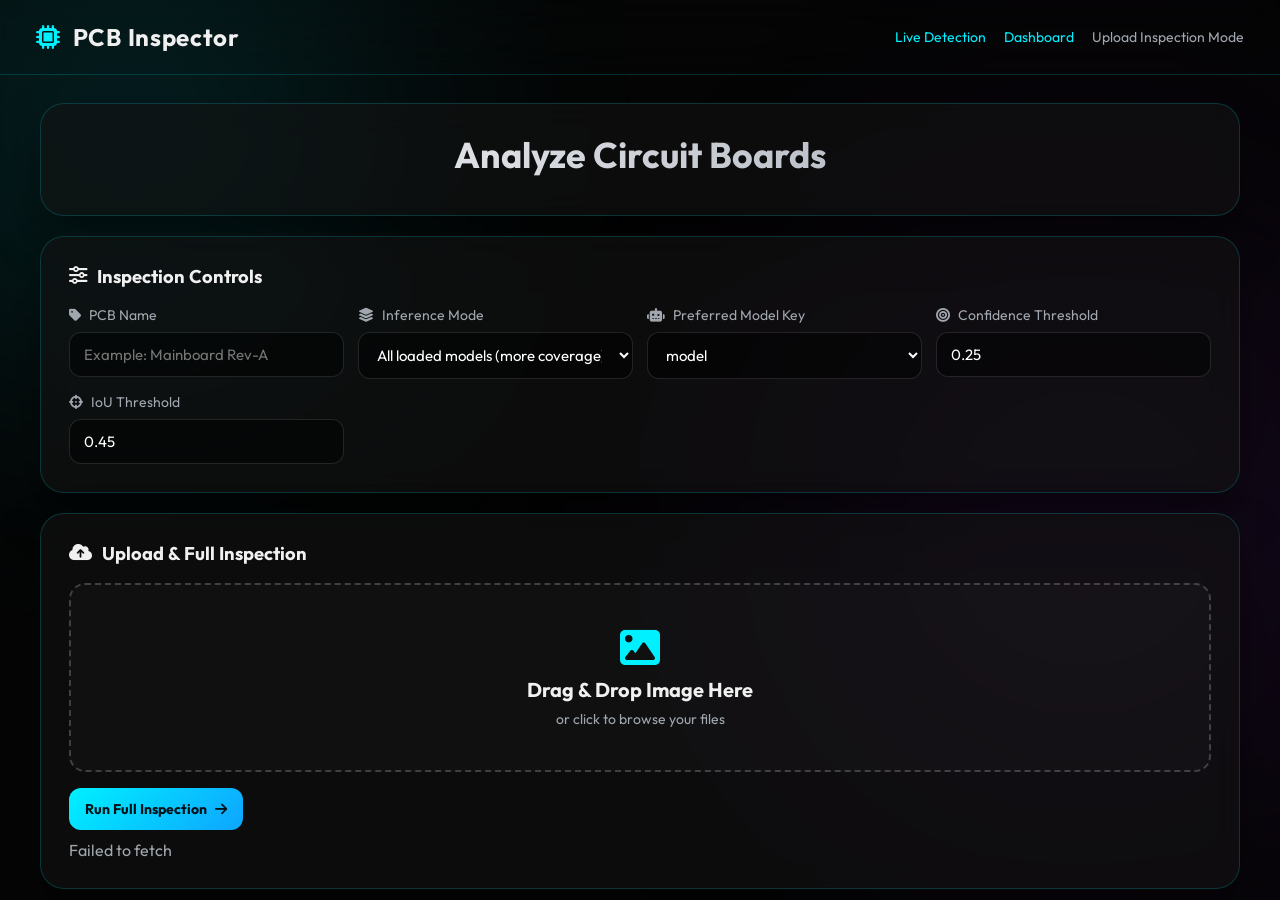
<file: frontend/index.html>
<!doctype html>
<html lang="en">
<head>
  <meta charset="UTF-8" />
  <meta name="viewport" content="width=device-width, initial-scale=1.0" />
  <title>PCB Inspector - Upload Inspection</title>
  <link rel="preconnect" href="https://fonts.googleapis.com">
  <link rel="preconnect" href="https://fonts.gstatic.com" crossorigin>
  <link href="https://fonts.googleapis.com/css2?family=Outfit:wght@300;400;500;600;700;800&display=swap" rel="stylesheet">
  <link href="https://cdnjs.cloudflare.com/ajax/libs/font-awesome/6.4.0/css/all.min.css" rel="stylesheet">
  <link rel="stylesheet" href="./style.css" />
</head>
<body>
  <div class="blob blob-1"></div>
  <div class="blob blob-2"></div>

  <nav class="top-nav">
    <h1><i class="fas fa-microchip"></i> PCB Inspector</h1>
    <div class="nav-links">
      <a href="./live.html">Live Detection</a>
      <a href="./dashboard.html">Dashboard</a>
      <span>Upload Inspection Mode</span>
    </div>
  </nav>

  <main class="container">
    <section class="hero glass-panel">
      <h2>Analyze Circuit Boards</h2>
    </section>

    <section class="glass-panel">
      <h3 class="panel-title"><i class="fas fa-sliders-h"></i> Inspection Controls</h3>
      <div class="form-grid">
        <div class="form-group">
          <label for="pcbName"><i class="fas fa-tag"></i> PCB Name</label>
          <input id="pcbName" type="text" maxlength="120" placeholder="Example: Mainboard Rev-A">
        </div>
        <div class="form-group">
          <label for="modelMode"><i class="fas fa-layer-group"></i> Inference Mode</label>
          <select id="modelMode">
            <option value="all">All loaded models (more coverage)</option>
            <option value="single">Single model (faster)</option>
          </select>
        </div>
        <div class="form-group">
          <label for="modelKey"><i class="fas fa-robot"></i> Preferred Model Key</label>
          <select id="modelKey"><option value="model">model</option></select>
        </div>
        <div class="form-group">
          <label for="confThreshold"><i class="fas fa-bullseye"></i> Confidence Threshold</label>
          <input id="confThreshold" type="number" step="0.01" min="0.01" max="0.99" value="0.25">
        </div>
        <div class="form-group">
          <label for="iouThreshold"><i class="fas fa-crosshairs"></i> IoU Threshold</label>
          <input id="iouThreshold" type="number" step="0.01" min="0.05" max="0.95" value="0.45">
        </div>
      </div>
    </section>

    <section class="glass-panel">
      <h3 class="panel-title"><i class="fas fa-cloud-upload-alt"></i> Upload & Full Inspection</h3>
      <form id="uploadForm">
        <div class="upload-area" id="dropZone">
          <i class="fas fa-image"></i>
          <h4 id="uploadText">Drag & Drop Image Here</h4>
          <p>or click to browse your files</p>
          <input type="file" id="imageInput" name="image" accept="image/*" required />
        </div>
        <button type="submit" class="btn-submit">Run Full Inspection <i class="fas fa-arrow-right"></i></button>
      </form>
      <div id="runStatus" class="muted" style="margin-top:10px;"></div>
    </section>

    <section id="resultPanel" class="glass-panel hidden">
      <h3 class="panel-title"><i class="fas fa-chart-line"></i> Full Inspection Result</h3>
      <div id="statusBadgeWrap"></div>
      <div class="grid-3">
        <div class="img-card"><div class="img-card-header">Original</div><img id="originalImg" alt="Original" /></div>
        <div class="img-card"><div class="img-card-header">Detection</div><img id="detectionImg" alt="Detection" /></div>
        <div class="img-card"><div class="img-card-header">Heatmap</div><img id="heatmapImg" alt="Heatmap" /></div>
      </div>
      <div class="metrics" id="metrics"></div>
      <h4>All Loaded Models - Full Inspection Result</h4>
      <div id="allModelsFullResults" class="grid-3"></div>
      <h4>Model Inspection Details</h4>
      <pre id="modelInspectionText" class="output"></pre>
      <h4>Detected Defects</h4>
      <pre id="defectsText" class="output"></pre>
      <h4>Gemini Detection Assist</h4>
      <pre id="detectionAssistText" class="output"></pre>
      <h4>Repair Suggestions</h4>
      <pre id="repairsText" class="output"></pre>
      <h4>Explanation</h4>
      <pre id="geminiText" class="output"></pre>
      <div id="reportLinkWrap"></div>
      <div id="logStatus" class="muted"></div>
    </section>
  </main>

  <script src="./env.js"></script>
  <script>
    const API_BASE = ((window.APP_ENV && window.APP_ENV.API_BASE_URL) || '').replace(/\/$/, '');
    function assertApiBase() { if (!API_BASE) throw new Error('Set API_BASE_URL in frontend/env.js'); return API_BASE; }
    function shortError(msg) {
      const raw = String(msg || '').replace(/\s+/g, ' ').trim();
      if (!raw) return 'Unknown error';
      if (raw.toLowerCase().startsWith('<!doctype html')) {
        return 'Backend crashed while processing. Check backend terminal, then restart backend.';
      }
      return raw.length > 220 ? `${raw.slice(0, 220)}...` : raw;
    }

    async function safeJson(res) {
      const txt = await res.text();
      try { return JSON.parse(txt); } catch { return { error: shortError(txt || 'Non-JSON response') }; }
    }

    async function loadModelCatalog() {
      const base = assertApiBase();
      const res = await fetch(`${base}/health`);
      const data = await safeJson(res);
      const catalog = data.model_catalog || [];
      const modelKey = document.getElementById('modelKey');
      modelKey.innerHTML = '';
      if (!catalog.length) { modelKey.innerHTML = '<option value="model">model</option>'; return; }
      catalog.forEach((m) => { const o = document.createElement('option'); o.value = m.key; o.textContent = m.key; modelKey.appendChild(o); });
    }

    const uploadForm = document.getElementById('uploadForm');
    const resultPanel = document.getElementById('resultPanel');
    const dropZone = document.getElementById('dropZone');
    const imageInput = document.getElementById('imageInput');
    const uploadText = document.getElementById('uploadText');
    const runStatus = document.getElementById('runStatus');
    const submitBtn = uploadForm.querySelector('button[type="submit"]');
    const allModelsFullResults = document.getElementById('allModelsFullResults');

    function getConfig() {
      const conf = Number(document.getElementById('confThreshold').value);
      const iou = Number(document.getElementById('iouThreshold').value);
      const modelMode = document.getElementById('modelMode').value || 'all';
      const modelKey = (document.getElementById('modelKey').value || '').trim();
      const pcbName = (document.getElementById('pcbName').value || '').trim();
      return {
        conf_threshold: Number.isFinite(conf) ? conf : 0.25,
        iou_threshold: Number.isFinite(iou) ? iou : 0.45,
        model_mode: modelMode,
        model_key: modelKey || 'model',
        pcb_name: pcbName || 'Unnamed PCB',
      };
    }

    async function runFullInspectFromBlob(blob) {
      const formData = new FormData();
      formData.append('image', blob, 'capture.jpg');
      const cfg = getConfig();
      formData.append('conf_threshold', String(cfg.conf_threshold));
      formData.append('iou_threshold', String(cfg.iou_threshold));
      formData.append('model_mode', cfg.model_mode);
      formData.append('model_key', cfg.model_key);
      formData.append('pcb_name', cfg.pcb_name);
      const base = assertApiBase();
      const res = await fetch(`${base}/detect`, { method: 'POST', body: formData });
      const data = await safeJson(res);
      if (!res.ok) throw new Error(data.error || 'Detection failed');

      resultPanel.classList.remove('hidden');
      document.getElementById('originalImg').src = data.original_image;
      document.getElementById('detectionImg').src = data.detection_image || data.original_image;
      document.getElementById('heatmapImg').src = data.heatmap_image;
      document.getElementById('statusBadgeWrap').innerHTML = data.status === 'OK'
        ? '<div class="verdict-badge verdict-good"><i class="fas fa-check-circle"></i> PASSED: NO DEFECTS</div>'
        : '<div class="verdict-badge verdict-bad"><i class="fas fa-times-circle"></i> FAILED: DEFECTS FOUND</div>';
      document.getElementById('metrics').innerHTML = `<span>PCB: <b>${data.pcb_name || cfg.pcb_name}</b></span><span>Status: <b>${data.status}</b></span><span>Risk: <b>${data.risk_level}</b></span><span>Failure Probability: <b>${data.failure_probability}%</b></span><span>Models Used: <b>${(data.models_used || []).join(', ')}</b></span><span>AI Assist: <b>${data?.detection_assist?.enabled ? 'on' : 'off'}</b></span><span>Raw Defects: <b>${data?.detection_assist?.raw_defect_count ?? (data?.raw_defects?.length ?? data?.defects?.length ?? 0)}</b></span><span>Effective Defects: <b>${data?.detection_assist?.effective_defect_count ?? (data?.defects?.length ?? 0)}</b></span>`;
      const modelCards = (data.all_models_full_results || []).map((m) => `<div class="img-card"><div class="img-card-header">${m.model_key}</div>${m.annotated_image ? `<img src="${m.annotated_image}" alt="${m.model_key} detection" />` : ''}<div class="metrics" style="padding:10px;"><span>Status: <b>${m.status}</b></span><span>Defects: <b>${m.defect_count}</b></span><span>Risk: <b>${m.risk_level}</b></span></div></div>`).join('');
      allModelsFullResults.innerHTML = modelCards || '<div class="muted">No per-model results available.</div>';
      document.getElementById('modelInspectionText').textContent = JSON.stringify(data.model_inspection_details || {}, null, 2);
      document.getElementById('defectsText').textContent = JSON.stringify(data.defects, null, 2);
      document.getElementById('detectionAssistText').textContent = JSON.stringify(data.detection_assist || {}, null, 2);
      document.getElementById('repairsText').textContent = JSON.stringify(data.repairs, null, 2);
      document.getElementById('geminiText').textContent = data.gemini_explanation || '';
      const fileName = (data.report_path || '').split('\\').pop().split('/').pop();
      document.getElementById('reportLinkWrap').innerHTML = fileName ? `<a class="btn-link" href="${base}/reports/${fileName}" target="_blank">Download PDF Report</a>` : '';
      const log = data.log_status || {};
      document.getElementById('logStatus').textContent = log.success ? 'Local log: success' : `Local log failed: ${log.error || 'unknown error'}`;
      runStatus.textContent = 'Inspection completed and logged.';
    }

    ['dragenter', 'dragover', 'dragleave', 'drop'].forEach((e) => dropZone.addEventListener(e, (x) => { x.preventDefault(); x.stopPropagation(); }));
    ['dragenter', 'dragover'].forEach((e) => dropZone.addEventListener(e, () => dropZone.classList.add('dragover')));
    ['dragleave', 'drop'].forEach((e) => dropZone.addEventListener(e, () => dropZone.classList.remove('dragover')));
    dropZone.addEventListener('click', () => imageInput.click());
    dropZone.addEventListener('drop', (e) => {
      const files = e.dataTransfer?.files;
      if (!files || !files.length) return;
      // Create a DataTransfer object to properly assign files
      const dataTransfer = new DataTransfer();
      for (let i = 0; i < files.length; i++) {
        dataTransfer.items.add(files[i]);
      }
      imageInput.files = dataTransfer.files;
      uploadText.textContent = `Selected: ${files[0].name}`;
    });
    imageInput.addEventListener('change', () => { if (imageInput.files.length > 0) uploadText.textContent = `Selected: ${imageInput.files[0].name}`; });
    uploadForm.addEventListener('submit', async (e) => {
      e.preventDefault();
      if (!imageInput.files.length) return;
      try { runStatus.textContent = 'Running inspection...'; submitBtn.disabled = true; await runFullInspectFromBlob(imageInput.files[0]); }
      catch (err) { runStatus.textContent = `Inspection failed: ${shortError(err.message)}`; }
      finally { submitBtn.disabled = false; }
    });

    loadModelCatalog().catch((err) => { runStatus.textContent = err.message; });
  </script>
</body>
</html>
</file>
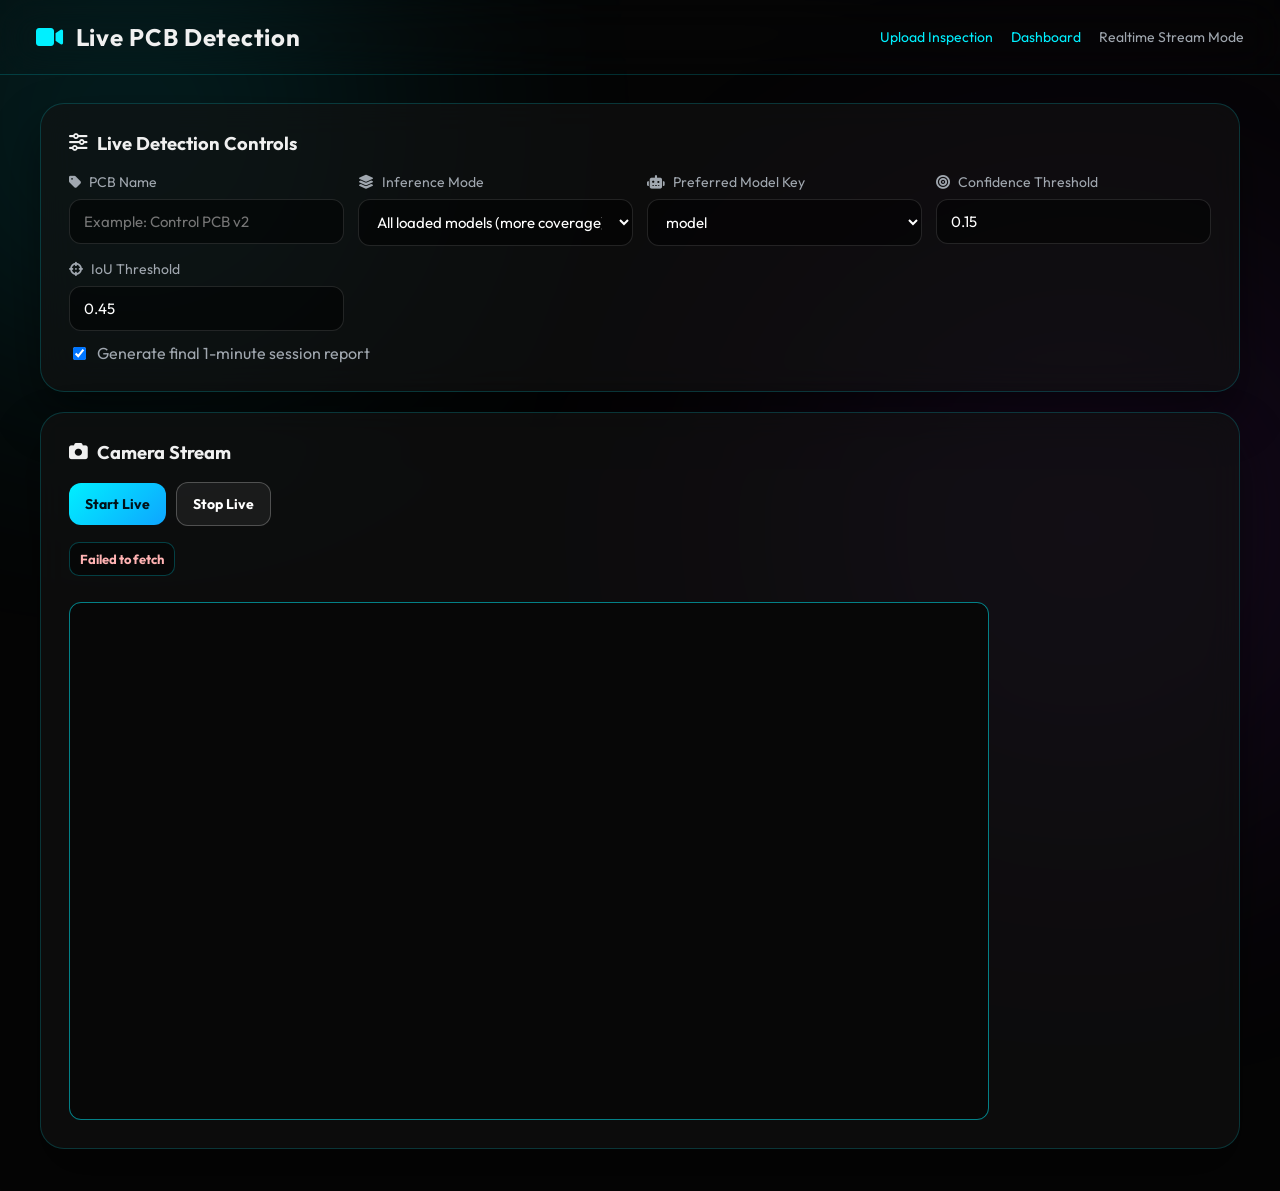
<file: frontend/live.html>
<!doctype html>
<html lang="en">
<head>
  <meta charset="UTF-8" />
  <meta name="viewport" content="width=device-width, initial-scale=1.0" />
  <title>PCB Inspector - Live Detection</title>
  <link rel="preconnect" href="https://fonts.googleapis.com">
  <link rel="preconnect" href="https://fonts.gstatic.com" crossorigin>
  <link href="https://fonts.googleapis.com/css2?family=Outfit:wght@300;400;500;600;700;800&display=swap" rel="stylesheet">
  <link href="https://cdnjs.cloudflare.com/ajax/libs/font-awesome/6.4.0/css/all.min.css" rel="stylesheet">
  <link rel="stylesheet" href="./style.css" />
</head>
<body>
  <div class="blob blob-1"></div>
  <div class="blob blob-2"></div>

  <nav class="top-nav">
    <h1><i class="fas fa-video"></i> Live PCB Detection</h1>
    <div class="nav-links">
      <a href="./index.html">Upload Inspection</a>
      <a href="./dashboard.html">Dashboard</a>
      <span>Realtime Stream Mode</span>
    </div>
  </nav>

  <main class="container">
    <section class="glass-panel">
      <h3 class="panel-title"><i class="fas fa-sliders-h"></i> Live Detection Controls</h3>
      <div class="form-grid">
        <div class="form-group"><label for="pcbName"><i class="fas fa-tag"></i> PCB Name</label><input id="pcbName" type="text" maxlength="120" placeholder="Example: Control PCB v2"></div>
        <div class="form-group"><label for="modelMode"><i class="fas fa-layer-group"></i> Inference Mode</label><select id="modelMode"><option value="all">All loaded models (more coverage)</option><option value="single">Single model (faster)</option></select></div>
        <div class="form-group"><label for="modelKey"><i class="fas fa-robot"></i> Preferred Model Key</label><select id="modelKey"><option value="model">model</option></select></div>
        <div class="form-group"><label for="confThreshold"><i class="fas fa-bullseye"></i> Confidence Threshold</label><input id="confThreshold" type="number" step="0.01" min="0.01" max="0.99" value="0.15"></div>
        <div class="form-group"><label for="iouThreshold"><i class="fas fa-crosshairs"></i> IoU Threshold</label><input id="iouThreshold" type="number" step="0.01" min="0.05" max="0.95" value="0.45"></div>
      </div>
      <div class="row" style="margin-top: 12px;"><label style="display:flex; align-items:center; gap:8px; color: var(--text-dim);"><input id="logLiveDetections" type="checkbox" checked />Generate final 1-minute session report</label></div>
    </section>

    <section class="glass-panel">
      <h3 class="panel-title"><i class="fas fa-camera"></i> Camera Stream</h3>
      <div class="row"><button id="startLiveBtn">Start Live</button><button id="stopLiveBtn" class="btn-ghost">Stop Live</button></div>
      <div id="cameraStatus" class="muted" style="margin-top:8px;"></div>
      <div id="liveMetrics" class="metrics"></div>
      <div id="liveReportLink" class="row"></div>
      <pre id="liveSessionSummary" class="output hidden"></pre>
      <div class="camera-wrap"><video id="liveVideo" autoplay muted playsinline></video><canvas id="overlayCanvas"></canvas></div>
      <canvas id="frameCanvas" class="hidden"></canvas>
    </section>
  </main>

  <script src="./env.js"></script>
  <script>
    const API_BASE = ((window.APP_ENV && window.APP_ENV.API_BASE_URL) || '').replace(/\/$/, '');
    const SESSION_SECONDS = 60;
    const FRAME_INTERVAL_MS = 500;
    const AGGREGATE_IOU = 0.6;

    function assertApiBase() { if (!API_BASE) throw new Error('Set API_BASE_URL in frontend/env.js'); return API_BASE; }
    function shortError(msg) {
      const raw = String(msg || '').replace(/\s+/g, ' ').trim();
      if (!raw) return 'Unknown error';
      if (raw.toLowerCase().startsWith('<!doctype html')) {
        return 'Backend crashed while processing. Check backend terminal, then restart backend.';
      }
      return raw.length > 220 ? `${raw.slice(0, 220)}...` : raw;
    }
    async function safeJson(res) {
      const txt = await res.text();
      try { return JSON.parse(txt); } catch { return { error: shortError(txt || 'Non-JSON response') }; }
    }
    async function loadModelCatalog() {
      const base = assertApiBase();
      const res = await fetch(`${base}/health`);
      const data = await safeJson(res);
      const catalog = data.model_catalog || [];
      const modelKey = document.getElementById('modelKey');
      modelKey.innerHTML = '';
      if (!catalog.length) { modelKey.innerHTML = '<option value="model">model</option>'; return; }
      catalog.forEach((m) => { const o = document.createElement('option'); o.value = m.key; o.textContent = m.key; modelKey.appendChild(o); });
    }

    const video = document.getElementById('liveVideo');
    const overlayCanvas = document.getElementById('overlayCanvas');
    const frameCanvas = document.getElementById('frameCanvas');
    const liveMetrics = document.getElementById('liveMetrics');
    const liveReportLink = document.getElementById('liveReportLink');
    const liveSessionSummary = document.getElementById('liveSessionSummary');
    const cameraStatus = document.getElementById('cameraStatus');
    const overlayCtx = overlayCanvas.getContext('2d');
    const frameCtx = frameCanvas.getContext('2d');
    const logToggle = document.getElementById('logLiveDetections');
    let streamRef = null;
    let liveTimer = null;
    let sessionTimer = null;
    let isDetecting = false;
    let sessionFinalizing = false;
    let sessionActive = false;
    let sessionStartMs = 0;
    let sessionEndMs = 0;
    let sessionFrames = 0;
    let sessionHits = 0;
    let latestFrameBlob = null;
    let sessionDefects = [];

    function getConfig() {
      const conf = Number(document.getElementById('confThreshold').value);
      const iou = Number(document.getElementById('iouThreshold').value);
      const modelMode = document.getElementById('modelMode').value || 'all';
      const modelKey = (document.getElementById('modelKey').value || '').trim();
      const pcbName = (document.getElementById('pcbName').value || '').trim();
      return {
        conf_threshold: Number.isFinite(conf) ? conf : 0.15,
        iou_threshold: Number.isFinite(iou) ? iou : 0.45,
        model_mode: modelMode,
        model_key: modelKey || 'model',
        pcb_name: pcbName || 'Unnamed PCB',
      };
    }

    function bboxIoU(a, b) {
      if (!Array.isArray(a) || !Array.isArray(b) || a.length !== 4 || b.length !== 4) return 0;
      const ax1 = Number(a[0]), ay1 = Number(a[1]), ax2 = Number(a[2]), ay2 = Number(a[3]);
      const bx1 = Number(b[0]), by1 = Number(b[1]), bx2 = Number(b[2]), by2 = Number(b[3]);
      const x1 = Math.max(ax1, bx1);
      const y1 = Math.max(ay1, by1);
      const x2 = Math.min(ax2, bx2);
      const y2 = Math.min(ay2, by2);
      const iw = Math.max(0, x2 - x1);
      const ih = Math.max(0, y2 - y1);
      const inter = iw * ih;
      const areaA = Math.max(0, ax2 - ax1) * Math.max(0, ay2 - ay1);
      const areaB = Math.max(0, bx2 - bx1) * Math.max(0, by2 - by1);
      const union = areaA + areaB - inter;
      return union > 0 ? (inter / union) : 0;
    }

    function mergeSessionDefects(defects) {
      (defects || []).forEach((item) => {
        const label = String(item?.label || 'unknown').trim() || 'unknown';
        const bbox = Array.isArray(item?.bbox) ? item.bbox : null;
        if (!bbox || bbox.length !== 4) return;
        const confidence = Number(item?.confidence || 0);
        const model = String(item?.model || 'session').trim() || 'session';
        const found = sessionDefects.find((existing) => (
          existing.label.toLowerCase() === label.toLowerCase()
          && bboxIoU(existing.bbox, bbox) >= AGGREGATE_IOU
        ));
        if (!found) {
          sessionDefects.push({
            label,
            confidence: Number.isFinite(confidence) ? confidence : 0,
            bbox: bbox.map((v) => Number(v)),
            model,
            seen_count: 1,
          });
          return;
        }
        found.confidence = Math.max(Number(found.confidence || 0), Number.isFinite(confidence) ? confidence : 0);
        found.bbox = bbox.map((v) => Number(v));
        found.seen_count = Number(found.seen_count || 0) + 1;
      });
    }

    function resetSessionState() {
      sessionFinalizing = false;
      sessionActive = false;
      sessionStartMs = 0;
      sessionEndMs = 0;
      sessionFrames = 0;
      sessionHits = 0;
      latestFrameBlob = null;
      sessionDefects = [];
      if (liveTimer) clearInterval(liveTimer);
      if (sessionTimer) clearInterval(sessionTimer);
      liveTimer = null;
      sessionTimer = null;
    }

    function drawBoxes(defects) {
      overlayCtx.clearRect(0, 0, overlayCanvas.width, overlayCanvas.height);
      overlayCtx.lineWidth = 2; overlayCtx.font = '14px Segoe UI';
      (defects || []).forEach((d) => { const [x1, y1, x2, y2] = d.bbox || [0,0,0,0]; overlayCtx.strokeStyle = '#00e5ff'; overlayCtx.fillStyle = '#00e5ff'; overlayCtx.strokeRect(x1, y1, x2-x1, y2-y1); overlayCtx.fillText(`${d.label} ${Number(d.confidence || 0).toFixed(2)}`, x1, Math.max(14, y1-6)); });
    }
    function syncCanvasSize() { const w = video.videoWidth || 640, h = video.videoHeight || 480; overlayCanvas.width = w; overlayCanvas.height = h; frameCanvas.width = w; frameCanvas.height = h; }

    function updateRealtimeMetrics(data, cfg) {
      const remainingSec = Math.max(0, Math.ceil((sessionEndMs - Date.now()) / 1000));
      liveMetrics.innerHTML = `<span>PCB: <b>${cfg.pcb_name}</b></span><span>Session Left: <b>${remainingSec}s</b></span><span>Current Status: <b>${data.status}</b></span><span>Current Defects: <b>${data.defect_count}</b></span><span>Aggregated Defects: <b>${sessionDefects.length}</b></span><span>Frame Scans: <b>${sessionFrames}</b></span><span>Defect Hits: <b>${sessionHits}</b></span><span>Risk: <b>${data.risk_level}</b></span><span>Failure: <b>${data.failure_probability}%</b></span><span>Models: <b>${(data.models_used || []).join(', ')}</b></span>`;
    }

    function stopStreamTracks() {
      if (streamRef) {
        streamRef.getTracks().forEach((t) => t.stop());
      }
      streamRef = null;
    }

    async function finalizeLiveSession(reason) {
      if (!sessionActive || sessionFinalizing) return;
      sessionFinalizing = true;
      if (liveTimer) clearInterval(liveTimer);
      if (sessionTimer) clearInterval(sessionTimer);
      liveTimer = null;
      sessionTimer = null;

      const elapsedSeconds = Math.max(1, Math.min(600, Math.round((Date.now() - sessionStartMs) / 1000) || SESSION_SECONDS));
      const cfg = getConfig();
      cameraStatus.textContent = `Finalizing ${elapsedSeconds}s session report for ${cfg.pcb_name}...`;

      if (!latestFrameBlob && streamRef) {
        syncCanvasSize();
        frameCtx.drawImage(video, 0, 0, frameCanvas.width, frameCanvas.height);
        latestFrameBlob = await new Promise((resolve) => frameCanvas.toBlob(resolve, 'image/jpeg', 0.82));
      }

      try {
        if (!logToggle.checked) {
          liveReportLink.innerHTML = '';
          liveSessionSummary.classList.remove('hidden');
          liveSessionSummary.textContent = `Session ended (${elapsedSeconds}s, reason: ${reason}). Report generation is turned off.`;
          cameraStatus.textContent = `Session complete for ${cfg.pcb_name}.`;
          return;
        }
        if (!latestFrameBlob) throw new Error('No frame captured for final report');

        const formData = new FormData();
        formData.append('image', latestFrameBlob, 'live_session.jpg');
        formData.append('conf_threshold', String(cfg.conf_threshold));
        formData.append('iou_threshold', String(cfg.iou_threshold));
        formData.append('model_mode', cfg.model_mode);
        formData.append('model_key', cfg.model_key);
        formData.append('pcb_name', cfg.pcb_name);
        formData.append('session_seconds', String(elapsedSeconds));
        formData.append('aggregated_defects', JSON.stringify(sessionDefects));

        const base = assertApiBase();
        const res = await fetch(`${base}/api/live-session-report`, { method: 'POST', body: formData });
        const data = await safeJson(res);
        if (!res.ok) throw new Error(data.error || 'Failed to generate live session report');

        drawBoxes(data.defects || sessionDefects);
        liveMetrics.innerHTML = `<span>PCB: <b>${data.pcb_name || cfg.pcb_name}</b></span><span>Session: <b>${data.session_seconds || elapsedSeconds}s</b></span><span>Status: <b>${data.status}</b></span><span>Defects: <b>${data.defect_count}</b></span><span>Risk: <b>${data.risk_level}</b></span><span>Failure: <b>${data.failure_probability}%</b></span><span>Report: <b>${data.report_generated ? 'generated' : 'failed'}</b></span>`;
        const reportUrl = data.report_url ? `${base}${data.report_url}` : '';
        liveReportLink.innerHTML = reportUrl ? `<a class="btn-link" href="${reportUrl}" target="_blank">Download Live Session Report (${data.report_file || 'PDF'})</a>` : '';
        liveSessionSummary.classList.remove('hidden');
        liveSessionSummary.textContent = JSON.stringify({
          pcb_name: data.pcb_name || cfg.pcb_name,
          timestamp: data.timestamp || '',
          session_seconds: data.session_seconds || elapsedSeconds,
          status: data.status,
          risk_level: data.risk_level,
          failure_probability: data.failure_probability,
          defects: data.defects || [],
          repairs: data.repairs || [],
          gemini_explanation: data.gemini_explanation || '',
        }, null, 2);
        cameraStatus.textContent = `Session report ready for ${data.pcb_name || cfg.pcb_name}.`;
      } catch (err) {
        liveMetrics.innerHTML = `<span style="color:#ffb3b3">Finalization error: <b>${shortError(err.message)}</b></span>`;
        liveReportLink.innerHTML = '';
        liveSessionSummary.classList.remove('hidden');
        liveSessionSummary.textContent = `Session finalization failed: ${shortError(err.message)}`;
        cameraStatus.textContent = `Session finalization failed for ${cfg.pcb_name}.`;
      } finally {
        sessionActive = false;
        sessionFinalizing = false;
        stopStreamTracks();
      }
    }

    async function startLive() {
      if (streamRef) return;
      resetSessionState();
      liveSessionSummary.classList.add('hidden');
      liveSessionSummary.textContent = '';
      liveReportLink.innerHTML = '';

      const attempts = [
        { video: { facingMode: { ideal: 'environment' } }, audio: false },
        { video: { facingMode: { ideal: 'user' } }, audio: false },
        { video: true, audio: false }
      ];
      let lastErr = null;
      for (const constraints of attempts) {
        try {
          streamRef = await navigator.mediaDevices.getUserMedia(constraints);
          break;
        } catch (err) {
          lastErr = err;
        }
      }
      if (!streamRef) throw lastErr || new Error('Unable to access camera');
      video.srcObject = streamRef;
      const track = streamRef.getVideoTracks()[0];
      if (!track || track.readyState !== 'live') {
        throw new Error('Camera stream did not start. Close other apps using camera and retry.');
      }
      await video.play();
      await new Promise((resolve) => {
        if (video.readyState >= 2) return resolve();
        const timer = setTimeout(resolve, 1500);
        video.onloadeddata = () => { clearTimeout(timer); resolve(); };
      });
      syncCanvasSize();
      if (liveTimer) clearInterval(liveTimer);
      sessionStartMs = Date.now();
      sessionEndMs = sessionStartMs + (SESSION_SECONDS * 1000);
      sessionActive = true;
      liveTimer = setInterval(runLiveDetection, FRAME_INTERVAL_MS);
      sessionTimer = setInterval(() => {
        if (!sessionActive || sessionFinalizing) return;
        const cfg = getConfig();
        const remain = Math.max(0, Math.ceil((sessionEndMs - Date.now()) / 1000));
        cameraStatus.textContent = `Camera connected: ${track.label || 'video device'} | Session ${cfg.pcb_name} ends in ${remain}s`;
        if (remain <= 0) {
          finalizeLiveSession('timeout').catch(() => {});
        }
      }, 1000);
      cameraStatus.textContent = `Camera connected: ${track.label || 'video device'} | Session started (60s)`;
    }

    async function stopLive(manual = true) {
      let finalized = false;
      if (manual && sessionActive && !sessionFinalizing && sessionFrames > 0) {
        await finalizeLiveSession('manual_stop');
        finalized = true;
      } else {
        resetSessionState();
        stopStreamTracks();
      }
      if (!finalized) {
        overlayCtx.clearRect(0, 0, overlayCanvas.width, overlayCanvas.height);
      }
      if (!manual || !finalized) {
        liveMetrics.innerHTML = '';
        liveReportLink.innerHTML = '';
        liveSessionSummary.classList.add('hidden');
        liveSessionSummary.textContent = '';
      }
      if (!sessionActive && !sessionFinalizing && !cameraStatus.textContent.includes('report')) {
        cameraStatus.textContent = 'Camera stopped.';
      }
    }

    async function runLiveDetection() {
      if (!streamRef || isDetecting || !sessionActive || sessionFinalizing) return;
      if (Date.now() >= sessionEndMs) {
        await finalizeLiveSession('timeout');
        return;
      }
      isDetecting = true;
      try {
        const base = assertApiBase();
        if (!frameCanvas.width || !frameCanvas.height) {
          syncCanvasSize();
        }
        frameCtx.drawImage(video, 0, 0, frameCanvas.width, frameCanvas.height);
        const blob = await new Promise((resolve) => frameCanvas.toBlob(resolve, 'image/jpeg', 0.75));
        if (!blob) throw new Error('Failed to capture live frame');
        latestFrameBlob = blob;
        const formData = new FormData();
        formData.append('image', blob, 'live_frame.jpg');
        const cfg = getConfig();
        formData.append('conf_threshold', String(cfg.conf_threshold));
        formData.append('iou_threshold', String(cfg.iou_threshold));
        formData.append('model_mode', cfg.model_mode);
        formData.append('model_key', cfg.model_key);
        formData.append('pcb_name', cfg.pcb_name);
        formData.append('log_event', '0');
        const res = await fetch(`${base}/api/live-detect-upload`, { method: 'POST', body: formData });
        const data = await safeJson(res);
        if (!res.ok) throw new Error(data.error || 'Live detection failed');
        drawBoxes(data.defects || []);
        sessionFrames += 1;
        sessionHits += Number(data.defect_count || 0);
        mergeSessionDefects(data.defects || []);
        updateRealtimeMetrics(data, cfg);
      } catch (err) {
        liveMetrics.innerHTML = `<span style="color:#ffb3b3">Live error: <b>${shortError(err.message)}</b></span>`;
        liveReportLink.innerHTML = '';
      }
      finally { isDetecting = false; }
    }

    document.getElementById('startLiveBtn').addEventListener('click', () => {
      startLive().catch((e) => {
        cameraStatus.textContent = `Camera error: ${shortError(e.message)}`;
        liveMetrics.innerHTML = `<span style="color:#ffb3b3">Camera error: <b>${shortError(e.message)}</b></span>`;
      });
    });
    document.getElementById('stopLiveBtn').addEventListener('click', () => { stopLive(true).catch(() => {}); });
    window.addEventListener('beforeunload', () => { stopLive(false).catch(() => {}); });
    window.addEventListener('resize', syncCanvasSize);
    video.addEventListener('loadedmetadata', syncCanvasSize);
    loadModelCatalog().catch((e) => { liveMetrics.innerHTML = `<span style="color:#ffb3b3"><b>${shortError(e.message)}</b></span>`; });
  </script>
</body>
</html>
</file>
<file: frontend/style.css>
:root {
  --bg-dark: #050505;
  --bg-card: rgba(18, 18, 18, 0.62);
  --border-glow: rgba(0, 240, 255, 0.18);
  --accent: #00f0ff;
  --accent-2: #0ea5ff;
  --accent-warm: #ff0055;
  --text-main: #f0f0f0;
  --text-dim: #a0a7af;
  --good: #00ff80;
  --panel-shadow: 0 24px 48px rgba(0, 0, 0, 0.45);
}

* {
  box-sizing: border-box;
}

body {
  margin: 0;
  min-height: 100vh;
  font-family: "Outfit", sans-serif;
  background: var(--bg-dark);
  color: var(--text-main);
  overflow-x: hidden;
  position: relative;
}

.blob {
  position: fixed;
  filter: blur(140px);
  z-index: -1;
  border-radius: 50%;
  opacity: 0.4;
  animation: float 20s infinite alternate;
}

.blob-1 {
  top: -12%;
  left: -8%;
  width: 460px;
  height: 460px;
  background: rgba(0, 240, 255, 0.4);
}

.blob-2 {
  bottom: 8%;
  right: -8%;
  width: 600px;
  height: 600px;
  background: rgba(173, 56, 255, 0.28);
}

@keyframes float {
  0% { transform: translate(0, 0) scale(1); }
  100% { transform: translate(44px, 32px) scale(1.1); }
}

.top-nav {
  padding: 22px 36px;
  display: flex;
  justify-content: space-between;
  align-items: center;
  border-bottom: 1px solid var(--border-glow);
  backdrop-filter: blur(20px);
}

.top-nav h1 {
  margin: 0;
  font-size: 24px;
  font-weight: 700;
  letter-spacing: 0.7px;
  display: flex;
  align-items: center;
  gap: 12px;
}

.top-nav h1 i {
  color: var(--accent);
}

.nav-links {
  display: flex;
  align-items: center;
  gap: 18px;
}

.nav-links a {
  color: var(--accent);
  text-decoration: none;
  font-size: 14px;
}

.nav-links span {
  color: var(--text-dim);
  font-size: 14px;
}

.container {
  width: min(1200px, 94vw);
  margin: 28px auto 42px;
}

.glass-panel {
  background: var(--bg-card);
  border: 1px solid var(--border-glow);
  border-radius: 24px;
  padding: 28px;
  backdrop-filter: blur(16px);
  box-shadow: var(--panel-shadow);
  margin-bottom: 20px;
}

.hero {
  text-align: center;
}

.hero h1,
.hero h2 {
  margin: 0 0 10px;
  font-size: clamp(1.6rem, 2.8vw, 2.4rem);
  background: linear-gradient(90deg, #ffffff, #9ca3af);
  -webkit-background-clip: text;
  -webkit-text-fill-color: transparent;
}

.hero p {
  margin: 0;
  color: var(--text-dim);
}

.panel-title {
  margin: 0 0 18px;
  font-size: 1.15rem;
  display: flex;
  align-items: center;
  gap: 10px;
}

.form-grid {
  display: grid;
  grid-template-columns: repeat(auto-fit, minmax(220px, 1fr));
  gap: 14px;
}

.form-group {
  display: flex;
  flex-direction: column;
  gap: 8px;
}

.form-group label {
  color: var(--text-dim);
  font-size: 14px;
  display: flex;
  align-items: center;
  gap: 8px;
}

.form-group input,
.form-group select {
  background: rgba(0, 0, 0, 0.5);
  border: 1px solid rgba(255, 255, 255, 0.12);
  color: #fff;
  padding: 12px 14px;
  border-radius: 12px;
  font-family: "Outfit", sans-serif;
  font-size: 15px;
  outline: none;
}

.form-group input:focus,
.form-group select:focus {
  border-color: var(--accent);
  box-shadow: 0 0 15px rgba(0, 240, 255, 0.2);
}

.upload-area {
  border: 2px dashed rgba(255, 255, 255, 0.2);
  border-radius: 16px;
  padding: 42px 20px;
  text-align: center;
  cursor: pointer;
  transition: all 0.25s ease;
  background: rgba(255, 255, 255, 0.02);
}

.upload-area:hover,
.upload-area.dragover {
  border-color: var(--accent);
  background: rgba(0, 240, 255, 0.06);
  box-shadow: 0 0 30px rgba(0, 240, 255, 0.12);
}

.upload-area i {
  color: var(--accent);
  font-size: 40px;
  margin-bottom: 10px;
}

.upload-area h4 {
  margin: 0 0 8px;
  font-size: 20px;
}

.upload-area p {
  margin: 0;
  color: var(--text-dim);
  font-size: 14px;
}

#imageInput {
  display: none;
}

.btn-submit,
button,
.btn-link {
  background: linear-gradient(135deg, var(--accent), var(--accent-2));
  color: #021218;
  border: 0;
  border-radius: 12px;
  font-weight: 700;
  font-family: "Outfit", sans-serif;
  font-size: 14px;
  padding: 12px 16px;
  cursor: pointer;
  text-decoration: none;
  display: inline-flex;
  gap: 8px;
  align-items: center;
}

.btn-submit {
  margin-top: 16px;
}

button:hover,
.btn-submit:hover,
.btn-link:hover {
  filter: brightness(1.06);
}

.btn-ghost {
  background: rgba(255, 255, 255, 0.06);
  color: #fff;
  border: 1px solid rgba(255, 255, 255, 0.24);
}

.btn-accent {
  background: linear-gradient(135deg, #00ffa5, #00d8ff);
}

.row {
  display: flex;
  flex-wrap: wrap;
  gap: 10px;
  align-items: center;
}

.camera-wrap {
  position: relative;
  width: 100%;
  max-width: 920px;
  margin-top: 10px;
  aspect-ratio: 16 / 9;
  min-height: 280px;
}

#liveVideo,
#overlayCanvas {
  width: 100%;
  height: 100%;
  display: block;
  object-fit: cover;
  border-radius: 12px;
  border: 1px solid rgba(0, 240, 255, 0.3);
}

#liveVideo {
  background: #070707;
  position: relative;
  z-index: 1;
}

#overlayCanvas {
  position: absolute;
  left: 0;
  top: 0;
  pointer-events: none;
  background: transparent;
  z-index: 2;
}

.grid-2 {
  display: grid;
  gap: 14px;
  grid-template-columns: repeat(auto-fit, minmax(280px, 1fr));
}

.grid-3 {
  display: grid;
  gap: 14px;
  grid-template-columns: repeat(auto-fit, minmax(240px, 1fr));
}

.img-card {
  background: rgba(0, 0, 0, 0.35);
  border: 1px solid rgba(255, 255, 255, 0.08);
  border-radius: 16px;
  overflow: hidden;
}

.img-card-header {
  padding: 12px 14px;
  background: rgba(255, 255, 255, 0.03);
  border-bottom: 1px solid rgba(255, 255, 255, 0.08);
  font-weight: 600;
}

img {
  width: 100%;
  display: block;
}

.metrics {
  margin: 16px 0;
  display: flex;
  flex-wrap: wrap;
  gap: 8px;
}

.metrics span {
  background: rgba(0, 0, 0, 0.45);
  border: 1px solid rgba(0, 240, 255, 0.25);
  border-radius: 10px;
  padding: 8px 10px;
  color: #d9f8ff;
  font-size: 13px;
}

.output {
  background: rgba(0, 0, 0, 0.52);
  border: 1px solid rgba(255, 255, 255, 0.08);
  border-radius: 12px;
  padding: 14px;
  color: #d5dcff;
  white-space: pre-wrap;
  max-height: 320px;
  overflow: auto;
}

.verdict-badge {
  display: inline-flex;
  align-items: center;
  gap: 10px;
  padding: 10px 20px;
  border-radius: 999px;
  font-size: 16px;
  font-weight: 700;
  margin-bottom: 14px;
}

.verdict-good {
  background: rgba(0, 255, 128, 0.1);
  color: var(--good);
  border: 1px solid rgba(0, 255, 128, 0.3);
}

.verdict-bad {
  background: rgba(255, 0, 85, 0.1);
  color: var(--accent-warm);
  border: 1px solid rgba(255, 0, 85, 0.3);
}

.alert {
  padding: 10px 12px;
  border-radius: 10px;
  margin-bottom: 12px;
}

.alert.error {
  border: 1px solid #93213e;
  background: rgba(130, 15, 44, 0.28);
}

.alert.warn {
  border: 1px solid #6f560f;
  background: rgba(98, 69, 7, 0.26);
}

.muted {
  color: var(--text-dim);
}

small.muted {
  font-size: 12px;
  line-height: 1.35;
}

.hidden {
  display: none;
}

button:disabled {
  opacity: 0.6;
  cursor: not-allowed;
}

.big-metric {
  font-size: 2.7rem;
  font-weight: 800;
  color: var(--accent);
}

.chart-grid {
  display: grid;
  gap: 18px;
  grid-template-columns: repeat(auto-fit, minmax(280px, 1fr));
}

.table-wrap {
  overflow-x: auto;
}

table {
  width: 100%;
  border-collapse: collapse;
}

th,
td {
  border-bottom: 1px solid rgba(255, 255, 255, 0.12);
  padding: 10px;
  text-align: left;
}

th {
  color: #9ed8ff;
}

@media (max-width: 860px) {
  .top-nav {
    padding: 16px 14px;
    flex-direction: column;
    align-items: flex-start;
    gap: 10px;
  }

  .container {
    width: 95vw;
    margin-top: 16px;
  }

  .glass-panel {
    padding: 18px;
    border-radius: 18px;
  }
}
</file>
